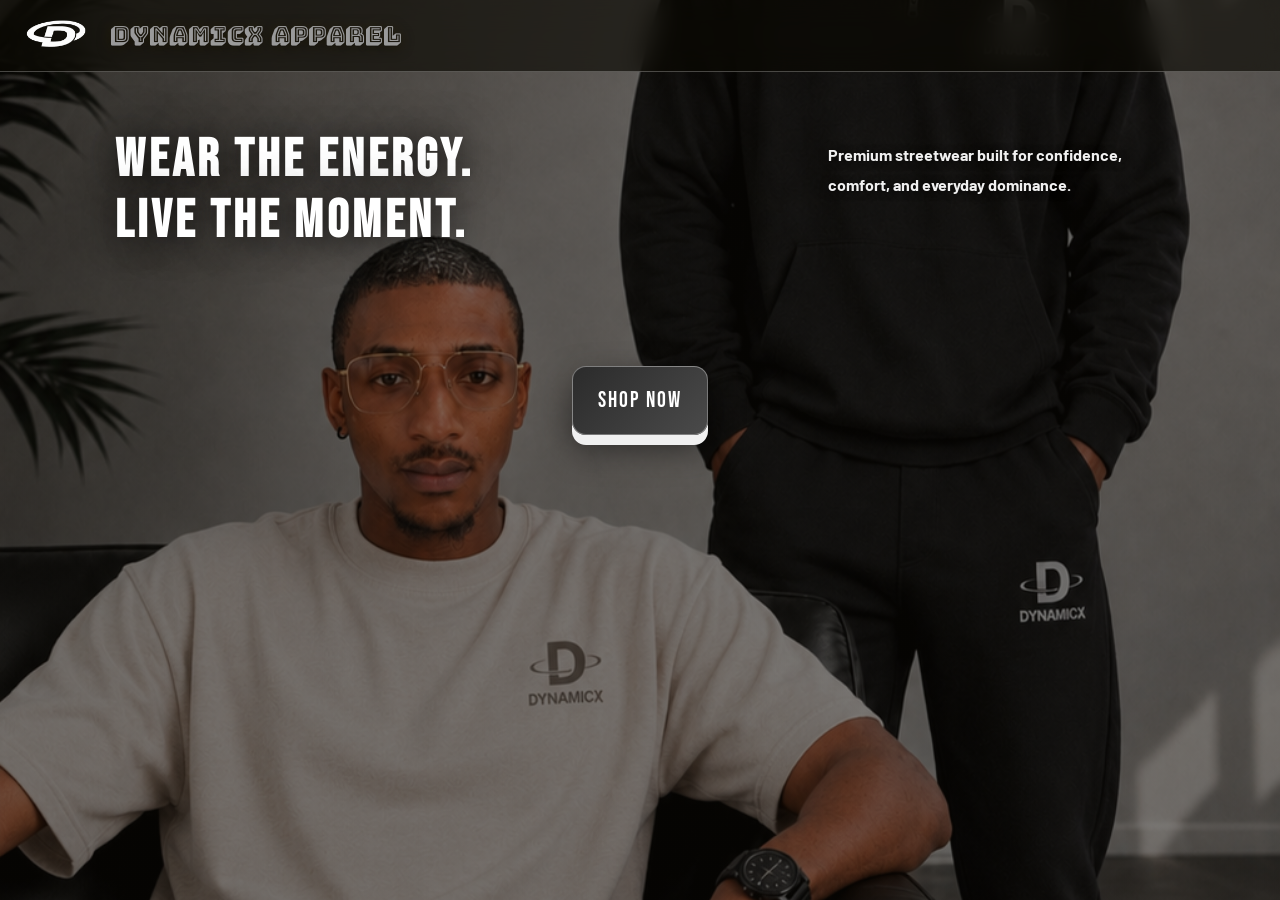
<file: index.html>
<!DOCTYPE html>
<html>
<head>
  <meta charset="UTF-8">
  <meta name="viewport" content="width=device-width, initial-scale=1">
  <title>Dynamicx store</title>
  <link rel="stylesheet" href="project.css">
</head>
<body class="landing-page">

  <!-- HEADER -->
  <header>
    <div class="logo">
      <img src="image/logo.png" alt="DYNAMICX">
    </div>
    <h1 class="head">DYNAMICX APPAREL</h1>
  </header>

  <!-- HERO -->
  <div class="hero">
    <h1 class="Hero-Text">
      Wear the Energy.<br>
      Live the Moment.
    </h1>
    <h4 class="Sub-Hero">
      Premium streetwear built for confidence, comfort, and everyday dominance.
    </h4>
  </div>

  <!-- SHOP NOW -->
  <div class="footer">
    <button class="btn" onclick="goToStore()">Shop Now</button>
  </div>

<script>
  function goToStore() {
    document.body.classList.add('fade-out');
    setTimeout(() => {
      window.location.href = 'indexstore.html';
    }, 600);
  }
</script>
</body>
</html>
</file>
<file: project.css>
/* ─── FONT IMPORTS ─── */
@import url('https://fonts.googleapis.com/css2?family=Bebas+Neue&family=Barlow+Condensed:wght@400;600;700&family=Barlow:wght@400;500;600&family=Bungee+Shade&family=Poppins&display=swap');

/* ─── RESET ─── */
* {
  box-sizing: border-box;
  margin: 0;
  padding: 0;
}

/* ─── CSS VARIABLES ─── */
:root {
  --black: #0a0a0a;
  --dark: #14110c;
  --card: #1c1814;
  --border: #333333;
  --mid: #3d3830;
  --light: #f2f2f2;
  --white: #ffffff;
  --off-white: #f7f7f7;
  --dusty: #eeeeee;
  --green: #1a3d1a;
  --mid-green: #22c55e;
  --grey: #6e6e6e;
  --light-grey: #999999;
  --ash: #9a9a9a;
  --bright: #c2c2c2;
  --pale: #f0f0f0;
  --grey-mist: rgba(255, 255, 255, 0.10);
  --deep: #2b2b2b;
  --mid-deep: #4a4a4a;
  --bronze: #5a5a5a;
  --cream: #ededed;
  --cream-dim: rgba(237, 237, 237, 0.70);
  --pink: #ffb3c1;
  --red: #e03535;
  --overlay-hero: rgba(10, 8, 4, 0.52);
  --overlay-header: rgba(30, 20, 5, 0.38);
  --font-display: 'Bebas Neue', sans-serif;
  --font-ui: 'Barlow Condensed', sans-serif;
  --font-body: 'Barlow', sans-serif;
  --font-brand: 'Bungee Shade', cursive;
}

/* ─── GLOBAL ─── */
html {
  scroll-behavior: smooth;
}
::-webkit-scrollbar {
  width: 4px;
}
::-webkit-scrollbar-track {
  background: var(--black);
}
::-webkit-scrollbar-thumb {
  background: var(--grey);
  border-radius: 4px;
}
img {
  -webkit-user-drag: none;
  user-select: none;
}
a {
  -webkit-tap-highlight-color: transparent;
}
button {
  -webkit-tap-highlight-color: transparent;
}

/* ════════════════════════════════════
   LANDING PAGE  (projectface.html)
════════════════════════════════════ */
body.landing-page {
  font-family: var(--font-body);
  background-image: linear-gradient(var(--overlay-hero), var(--overlay-hero)), url("image/mainface.jpeg");
  background-size: cover;
  background-position: center;
  background-attachment: fixed;
  background-repeat: no-repeat;
  min-height: 100vh;
  color: var(--cream);
  display: flex;
  flex-direction: column;
}
body.landing-page header {
  position: fixed;
  top: 0;
  left: 0;
  width: 100%;
  background: rgba(10, 8, 3, 0.65);
  backdrop-filter: blur(14px);
  -webkit-backdrop-filter: blur(14px);
  color: var(--cream);
  padding: 0 16px;
  height: 72px;
  display: flex;
  align-items: center;
  gap: 14px;
  z-index: 100;
  border-bottom: 1px solid rgba(255, 255, 255, 0.25);
}
body.landing-page .logo {
  flex-shrink: 0;
  display: flex;
  align-items: center;
}
body.landing-page .logo img {
  width: 80px;
  height: 80px;
  object-fit: contain;
  border-radius: 15px;
}
body.landing-page .head {
  font-family: var(--font-brand);
  font-size: 22px;
  letter-spacing: 1px;
  color: var(--ash);
  white-space: nowrap;
  text-shadow: 0 1px 0 rgba(0,0,0,0.15), 0 0 12px rgba(180,140,20,0.15);
  filter: drop-shadow(0 2px 6px rgba(0,0,0,0.7));
}
body.landing-page .hero {
  width: 100%;
  max-width: 1100px;
  margin: 110px auto 0;
  padding: 20px 25px;
  display: flex;
  justify-content: space-between;
  align-items: flex-start;
  gap: 40px;
}
body.landing-page .Hero-Text {
  font-family: var(--font-display);
  font-size: clamp(44px, 3.3rem, 80px);
  font-weight: 900;
  color: var(--white);
  line-height: 1.15;
  letter-spacing: 4px;
  margin-bottom: 5px;
  flex: 2;
  text-shadow: 0 2px 30px rgba(0,0,0,0.65), 0 0 60px rgba(0,0,0,0.3);
}
body.landing-page .Sub-Hero {
  font-family: var(--font-body);
  font-size: clamp(13px, 1rem, 16px);
  color: var(--pale);
  line-height: 1.9;
  max-width: 350px;
  margin-top: 10px;
  flex: 1;
  text-shadow: 0 1px 8px rgba(0,0,0,0.6);
}
body.landing-page .footer {
  margin-top: 90px;
  display: flex;
  justify-content: center;
}
body.landing-page .btn {
  padding: 20px 25px;
  font-family: var(--font-display);
  font-size: 22px;
  letter-spacing: 2px;
  text-align: center;
  cursor: pointer;
  outline: none;
  color: var(--white);
  background: linear-gradient(135deg, var(--deep) 0%, var(--mid-deep) 100%);
  border: 1px solid rgba(255, 255, 255, 0.35);
  border-radius: 14px;
  box-shadow: 0 10px var(--pale), 0 14px 32px rgba(0,0,0,0.50);
  transition: background 0.25s, box-shadow 0.2s, transform 0.15s;
}
body.landing-page .btn:hover {
  background: linear-gradient(135deg, var(--grey) 0%, var(--bright) 100%);
  box-shadow: 0 8px 0 var(--bronze), 0 18px 40px rgba(0,0,0,0.55);
}
body.landing-page .btn:active {
  box-shadow: 0 3px 0 var(--bronze);
  transform: translateY(5px);
}

/* ─── PAGE TRANSITION ANIMATION ─── */
body.landing-page {
  transition: opacity 0.6s ease;
}
body.landing-page.fade-out {
  opacity: 0;
}
body.store-page {
  animation: fadeInPage 0.6s ease forwards;
}
@keyframes fadeInPage {
  from { opacity: 0; }
  to   { opacity: 1; }
}


/* ════════════════════════════════════
   STORE PAGE (project.html)
════════════════════════════════════ */
body.store-page {
  background: var(--black);
  color: var(--cream);
  font-family: var(--font-body);
  min-height: 100vh;
  overflow-x: hidden;
}

/* ─── store page header ─── */
body.store-page .board {
  position: sticky;
  top: 0;
  z-index: 100;
  background: var(--black);
  border-bottom: 2px solid var(--pale);
  padding: 10px 16px;
  display: flex;
  align-items: center;
  gap: 14px;
  box-shadow: 0 2px 16px rgba(255, 255, 255,0.18);
}
body.store-page .label {
  display: flex;
  align-items: center;
  gap: 10px;
  flex-shrink: 0;
}
body.store-page .label img {
  width: 80px;
  height: 80px;
  object-fit: contain;
  border-radius: 8px;
}
body.store-page .label h1 {
  font-family: var(--font-brand);
  font-size: 40px;
  letter-spacing: 2px;
  color: var(--ash);
  white-space: nowrap;
  text-shadow: 0 1px 0 rgba(0,0,0,0.15), 0 0 12px rgba(180,140,20,0.15);
}
body.store-page .search-bar {
  flex: 1;
  position: relative;
  display: flex;
  align-items: center;
  background: var(--bright);
}
body.store-page .search-bar input {
  width: 100%;
  background: var(--dusty);
  border: none;
  border-radius: 22px;
  padding: 9px 36px 9px 16px;
  color: var(--black);
  font-family: var(--font-body);
  font-size: 16px;
  outline: none;
  touch-action: manipulation;
  transition: border-color 0.2s, box-shadow 0.2s;
}
body.store-page .search-bar input::placeholder {
  color: #8a8a8a;
}
body.store-page .search-bar input:focus {
  border-color: var(--grey);
  box-shadow: 0 0 0 3px rgba(255, 255, 255,0.10);
}
body.store-page .cancel-btn {
  position: absolute;
  right: 12px;
  color: var(--mid);
  font-size: 18px;
  cursor: pointer;
  display: none;
  line-height: 1;
  transition: color 0.2s;
}
body.store-page .cancel-btn.visible {
  display: block;
}
body.store-page .cancel-btn:hover {
  color: var(--grey);
}

/* ─── categories ─── */
body.store-page .categories {
  position: sticky;
  top: 130px;
  z-index: 99;
  display: flex;
  gap: 8px;
  padding: 10px 16px;
  overflow-x: auto;
  background: var(--black);
  border-bottom: 1.5px solid var(--pale);
  scrollbar-width: none;
  box-shadow: 0 2px 10px rgba(255, 255, 255,0.12);
}
body.store-page .categories::-webkit-scrollbar {
  display: none;
}
body.store-page .cat {
  flex-shrink: 0;
  background: var(--dusty);
  border: 1.5px solid #d0d0d0;
  border-radius: 20px;
  padding: 7px 18px;
  font-family: var(--font-ui);
  font-size: 13px;
  font-weight: 700;
  letter-spacing: 0.5px;
  cursor: pointer;
  transition: background 0.2s, border-color 0.2s, color 0.2s;
  white-space: nowrap;
  color: var(--black);
}
body.store-page .cat:hover {
  background: var(--grey);
  border-color: var(--grey);
  color: var(--white);
}
body.store-page .cat.active-cat {
  background: var(--grey);
  border-color: var(--grey);
  color: var(--white);
}

/* ─── Slider ─── */
body.store-page .slider {
  position: relative;
  width: 100%;
  overflow: hidden;
  background: var(--black);
}
body.store-page .myslide {
  display: none;
  position: relative;
  width: 100%;
}
body.store-page .myslide.active {
  display: block;
}
body.store-page .myslide img {
  width: 100%;
  height: 350px;
  object-fit: cover;
  display: block;
}
body.store-page .numbertext {
  position: absolute;
  top: 10px;
  left: 12px;
  background: rgba(0,0,0,0.60);
  color: var(--pale);
  font-family: var(--font-ui);
  font-size: 11px;
  font-weight: 600;
  padding: 3px 10px;
  border-radius: 10px;
  letter-spacing: 1px;
  z-index: 2;
  border: 1px solid rgba(255, 255, 255,0.20);
}
body.store-page .text {
  position: absolute;
  bottom: 0;
  left: 0;
  right: 0;
  background: linear-gradient(to top, rgba(10,8,3,0.90), transparent);
  color: var(--white);
  font-family: var(--font-display);
  font-size: 18px;
  letter-spacing: 1.5px;
  padding: 28px 16px 14px;
  z-index: 2;
}
body.store-page .prev,
body.store-page .next {
  position: absolute;
  top: 50%;
  transform: translateY(-50%);
  background: rgba(0,0,0,0.52);
  color: var(--pale);
  font-size: 18px;
  padding: 8px 12px;
  cursor: pointer;
  z-index: 5;
  border-radius: 6px;
  user-select: none;
  transition: background 0.2s, color 0.2s;
  text-decoration: none;
  border: 1px solid rgba(255, 255, 255,0.15);
}
body.store-page .prev { left: 8px; }
body.store-page .next { right: 8px; }
body.store-page .prev:hover,
body.store-page .next:hover {
  background: rgba(255, 255, 255,0.75);
  color: var(--white);
}
body.store-page .dots {
  position: absolute;
  bottom: 10px;
  left: 50%;
  transform: translateX(-50%);
  display: flex;
  gap: 6px;
  z-index: 5;
}
body.store-page .dot {
  width: 7px;
  height: 7px;
  background: rgba(240,218,140,0.30);
  border-radius: 50%;
  cursor: pointer;
  transition: background 0.2s, transform 0.2s;
}
body.store-page .dot.active {
  background: var(--bright);
  transform: scale(1.35);
}

/* ─── Promo bar ─── */
.promo-bar {
  width: 100%;
  height: 48px;
  background: linear-gradient(105deg, var(--black) 0%, var(--dark) 18%, var(--deep) 38%, var(--grey) 52%, var(--deep) 66%, var(--dark) 82%, var(--black) 100%);
  background-size: 200% 100%;
  animation: promoShimmer 6s ease-in-out infinite;
  overflow: hidden;
  display: flex;
  align-items: center;
  border-top: 1px solid var(--bright);
  border-bottom: 1px solid rgba(255, 255, 255, 0.35);
  box-shadow: 0 0 18px rgba(255, 255, 255, 0.30), inset 0 1px 0 rgba(255, 255, 255, 0.10);
  position: relative;
}
.promo-bar::before {
  content: '';
  position: absolute;
  inset: 0;
  background: linear-gradient(90deg, transparent 0%, rgba(255, 255, 255,0.06) 40%, rgba(255, 255, 255,0.12) 50%, rgba(255, 255, 255,0.06) 60%, transparent 100%);
  background-size: 200% 100%;
  animation: promoGloss 3.5s ease-in-out infinite;
  pointer-events: none;
  z-index: 1;
}
.promo-track {
  position: relative;
  z-index: 2;
  white-space: nowrap;
  color: var(--light);
  font-family: var(--font-ui);
  font-size: 15px;
  font-weight: 700;
  letter-spacing: 3.5px;
  text-transform: uppercase;
  padding-left: 100%;
  animation: premiumScroll 28s linear infinite;
  text-shadow: 0 0 12px rgba(255, 255, 255,0.60), 0 1px 2px rgba(0,0,0,0.80);
}
@keyframes premiumScroll {
  from { transform: translateX(0); }
  to   { transform: translateX(-100%); }
}
@keyframes promoShimmer {
  0%, 100% { background-position: 0% 50%; }
  50%       { background-position: 100% 50%; }
}
@keyframes promoGloss {
  0%, 100% { background-position: -100% 0; }
  50%       { background-position: 200% 0; }
}

/* ─── Product grid ─── */
body.store-page .mainpage {
  padding-bottom: 90px;
}
body.store-page .products,
body.store-page .top,
body.store-page .pants,
body.store-page .short,
body.store-page .hoodie {
  display: grid;
  grid-template-columns: repeat(2, 1fr);
  gap: 12px;
  padding: 14px 12px;
  background: var(--black);
}
body.store-page .top,
body.store-page .pants,
body.store-page .short,
body.store-page .hoodie {
  display: none;
}

/* ─── PRODUCT CARD ─── */
body.store-page .product {
  background: var(--card);
  border: 1px solid var(--border);
  border-radius: 14px;
  overflow: hidden;
  display: flex;
  flex-direction: column;
  transition: transform 0.2s, box-shadow 0.2s;
  box-shadow: 0 2px 8px rgba(255, 255, 255,0.10);
}
body.store-page .product:active {
  transform: scale(0.98);
}
body.store-page .product:hover {
  box-shadow: 0 6px 20px rgba(255, 255, 255,0.20);
  border-color: var(--pale);
}
body.store-page .product img {
  width: 100%;
  aspect-ratio: 3/4;
  object-fit: cover;
  display: block;
  background: var(--dark);
  cursor: pointer;
}
body.store-page .product img:hover {
  opacity: 0.92;
}
body.store-page .product h2 {
  font-family: var(--font-ui);
  font-size: 13px;
  font-weight: 700;
  letter-spacing: 0.3px;
  color: var(--off-white);
  padding: 8px 10px 2px;
  line-height: 1.3;
  cursor: pointer;
}
body.store-page .product h2:hover {
  color: var(--pale);
}
body.store-page .product h4 {
  font-family: var(--font-body);
  font-size: 11px;
  font-weight: 400;
  color: var(--light-grey);
  padding: 0 10px 6px;
  line-height: 1.4;
}
body.store-page .price {
  font-family: var(--font-ui);
  font-size: 14px;
  font-weight: 700;
  color: var(--pale);
  padding: 0 10px 8px;
  display: block;
}
body.store-page .action-row {
  display: flex;
  align-items: center;
  justify-content: space-between;
  padding: 0 10px 10px;
  margin-top: auto;
  gap: 8px;
}

/* ─── HEART / WISHLIST ─── */
body.store-page .heart {
  width: auto;
  height: auto;
  background: transparent;
  border: none;
  border-radius: 0;
  padding: 4px 6px;
  box-shadow: none;
  display: flex;
  align-items: center;
  justify-content: center;
  cursor: pointer;
  flex-shrink: 0;
  font-size: 25px;
  color: var(--light-grey);
  transition: color 0.2s, transform 0.15s;
}
body.store-page .heart:hover {
  background: transparent;
  border-color: transparent;
  color: var(--red);
  transform: scale(1.15);
}

/* ─── ADD TO CART BUTTON ─── */
body.store-page .add-btn {
  flex: 1;
  background: linear-gradient(135deg, var(--white) 0%,var(--dusty) 50%,
    var(--bright) 100%);
  color: var(--black);
  border: 1px solid var(--ash);
  border-radius: 20px;
  padding: 9px 10px;
  font-family: var(--font-ui);
  font-size: 13px;
  font-weight: 700;
  letter-spacing: 0.5px;
  cursor: pointer;
  transition: opacity 0.2s, transform 0.15s;
  text-align: center;
  white-space: nowrap;
}
body.store-page .add-btn:hover {
  opacity: 0.88;
  transform: scale(1.02);
}
body.store-page .add-btn.qty-mode {
  background: transparent;
  border: none;
  color: var(--black);
  box-shadow: none;
  display: flex;
  align-items: center;
  justify-content: center;
}
body.store-page .qty-controls {
  display: inline-flex;
  align-items: center;
  gap: 15px;
}
body.store-page .qty-minus,
body.store-page .qty-plus {
  font-size: 18px;
  font-weight: 700;
  color: var(--white);
  cursor: pointer;
  line-height: 1;
  padding: 6px 10px;
  transition: color 0.15s;
}
body.store-page .qty-minus:hover,
body.store-page .qty-plus:hover {
  color: var(--deep);
}
body.store-page .qty-num {
  font-family: var(--font-ui);
  font-size: 15px;
  font-weight: 700;
  color: var(--white);
  min-width: 18px;
  text-align: center;
}

/* ─── Bottom nav ─── */
body.store-page .bottom-nav {
  position: fixed !important;
  bottom: 0;
  left: 0;
  right: 0;
  z-index: 200;
  background: linear-gradient(135deg,var(--black) 0%,var(--deep) 45%,
    var(--mid-deep) 100%);
  border-top: 1px solid var(--border);
  display: flex;
  justify-content: space-around;
  align-items: center;
  padding: 10px 0 14px;
}
body.store-page .bottom-nav a {
  color: rgba(255,255,255,0.92);
  text-decoration: none;
  font-family: var(--font-ui);
  font-size: 15px;
  font-weight: 600;
  letter-spacing: 0.5px;
  display: flex;
  flex-direction: column;
  align-items: center;
  gap: 2px;
  padding: 4px 10px;
  border-radius: 10px;
  transition: color 0.2s;
  position: relative;
}
body.store-page .bottom-nav a:hover {
  color: var(--white);
}
body.store-page .bottom-nav a[onclick*="cart"] {
  color: rgba(255,255,255,0.92);
  font-weight: 600;
}
body.store-page .bottom-nav a[onclick*="cart"]:hover {
  color: var(--white);
}

/* ─── SHARED BACK BUTTON ─── */
.back-btn {
  background: var(--dusty);
  border: 1.5px solid var(--pale);
  color: var(--black);
  width: 36px;
  height: 36px;
  border-radius: 50%;
  display: flex;
  align-items: center;
  justify-content: center;
  cursor: pointer;
  font-size: 14px;
  transition: background 0.2s, color 0.2s;
  flex-shrink: 0;
}

.back-btn:hover {
  background: var(--grey);
  color: var(--white);
  border-color: var(--grey);
}

/* ─── Cart page ─── */
body.store-page #cart-page {
  display: none;
  min-height: 100vh;
  background: var(--black);
  padding-bottom: 120px;
}
body.store-page .cart-header {
  position: sticky;
  top: 0;
  background: var(--black);
  border-bottom: 2px solid var(--pale);
  padding: 14px 16px;
  display: flex;
  align-items: center;
  gap: 12px;
  z-index: 50;
  box-shadow: 0 2px 12px rgba(255, 255, 255,0.12);
}
body.store-page .cart-header h2 {
  font-family: var(--font-display);
  font-size: 22px;
  letter-spacing: 2px;
  flex: 1;
  color: var(--white);
  text-align: center;
}
body.store-page #cart-count {
  font-family: var(--font-ui);
  font-size: 12px;
  color: var(--pale);
  font-weight: 600;
}
body.store-page .cart-item {
  display: flex;
  align-items: center;
  gap: 12px;
  padding: 14px 16px;
  border-bottom: 1px solid rgba(255, 255, 255,0.18);
  background: var(--card);
  margin: 8px 12px;
  border-radius: 12px;
  box-shadow: 0 1px 6px rgba(255, 255, 255,0.10);
}
body.store-page .cart-item img {
  width: 70px;
  height: 85px;
  object-fit: cover;
  border-radius: 8px;
  flex-shrink: 0;
  background: var(--dark);
}
body.store-page .cart-info {
  flex: 1;
  display: flex;
  flex-direction: column;
  gap: 3px;
}
body.store-page .cart-info h4 {
  font-family: var(--font-ui);
  font-size: 14px;
  font-weight: 700;
  color: var(--cream);
  line-height: 1.3;
}
body.store-page .cart-info p {
  font-family: var(--font-body);
  font-size: 12px;
  color: var(--light-grey);
}
body.store-page .cart-info p strong {
  color: var(--pale);
  font-size: 13px;
}
body.store-page .remove-item {
  background: var(--red);
  border: none;
  border-radius: 8px;
  color: var(--white);
  padding: 8px 10px;
  cursor: pointer;
  font-size: 14px;
  transition: background 0.2s;
  flex-shrink: 0;
}
body.store-page .remove-item:hover {
  background: #b82020;
}
body.store-page .cart-footer {
  position: fixed;
  bottom: 0;
  left: 0;
  right: 0;
  background: var(--black);
  border-top: 2px solid var(--pale);
  padding: 14px 20px;
  display: flex;
  align-items: center;
  justify-content: space-between;
  z-index: 100;
  box-shadow: 0 -4px 16px rgba(255, 255, 255,0.12);
}
body.store-page .cart-footer h3 {
  font-family: var(--font-display);
  font-size: 20px;
  letter-spacing: 1px;
  color: var(--white);
}
body.store-page .checkout-btn {
  background: linear-gradient(135deg, var(--white) 0%, var(--dusty) 50%,
    var(--bright) 100%);
  color: var(--black);
  border: 1px solid var(--ash);
  border-radius: 24px;
  padding: 12px 28px;
  font-family: var(--font-ui);
  font-size: 14px;
  font-weight: 700;
  letter-spacing: 1px;
  cursor: pointer;
  transition: opacity 0.2s, transform 0.15s;
  box-shadow: 0 4px 14px rgba(255, 255, 255,0.30);
}
body.store-page .checkout-btn:hover {
  opacity: 0.9;
  transform: scale(1.03);
}

/* ─── Wishlist page ─── */
body.store-page #wishlist-page {
  display: none;
  min-height: 100vh;
  background: var(--black);
  padding-bottom: 100px;
}
body.store-page .page-header {
  position: sticky;
  top: 0;
  background: var(--black);
  border-bottom: 2px solid var(--pale);
  padding: 14px 16px;
  display: flex;
  align-items: center;
  gap: 12px;
  z-index: 50;
  box-shadow: 0 2px 12px rgba(255, 255, 255,0.12);
}
body.store-page .page-header h2 {
  font-family: var(--font-display);
  font-size: 22px;
  letter-spacing: 2px;
  flex: 1;
  color: var(--white);
  text-align: center;
}
body.store-page #wish-count {
  font-family: var(--font-ui);
  font-size: 12px;
  color: var(--pale);
  font-weight: 600;
}
body.store-page .wish-footer {
  position: fixed;
  bottom: 0;
  left: 0;
  right: 0;
  background: var(--black);
  border-top: 2px solid var(--pale);
  padding: 14px 20px;
  display: flex;
  align-items: center;
  justify-content: flex-end;
  z-index: 100;
  box-shadow: 0 -4px 16px rgba(255, 255, 255,0.12);
}
body.store-page .clear-all-btn {
  background: linear-gradient(135deg, #8b1a1a 0%, var(--red) 100%);
  color: var(--white);
  border: none;
  border-radius: 24px;
  padding: 12px 28px;
  font-family: var(--font-ui);
  font-size: 14px;
  font-weight: 700;
  letter-spacing: 1px;
  cursor: pointer;
  transition: opacity 0.2s, transform 0.15s;
  box-shadow: 0 4px 14px rgba(224,53,53,0.30);
  white-space: nowrap;
}
body.store-page .clear-all-btn:hover {
  opacity: 0.88;
  transform: scale(1.03);
}

/* ════════ PROFILE PAGE ═══════════ */
body.store-page #profile-page {
  display: none;
  min-height: 100vh;
  background: var(--black);
  padding-bottom: 100px;
}

/* ─── AUTH GATE ─── */
#auth-gate {
  min-height: 100vh;
  background: var(--black);
  display: flex;
  flex-direction: column;
}
.auth-gate-wrap {
  padding: 32px 24px 40px;
  display: flex;
  flex-direction: column;
  align-items: center;
  gap: 8px;
}
.auth-logo-wrap {
  display: flex;
  flex-direction: column;
  align-items: center;
  gap: 6px;
  margin-bottom: 28px;
}
.auth-logo {
  width: 80px;
  height: 80px;
  object-fit: contain;
  border-radius: 16px;
  border: 2px solid var(--pale);
  box-shadow: 0 4px 18px rgba(255, 255, 255,0.25);
}
.auth-brand {
  font-family: var(--font-brand);
  font-size: 30px;
  letter-spacing: 2px;
  color: var(--ash);
  text-shadow: 0 0 12px rgba(180,140,20,0.2);
}
.auth-tagline {
  font-family: var(--font-ui);
  font-size: 11px;
  font-weight: 700;
  letter-spacing: 3px;
  color: var(--light-grey);
  text-transform: uppercase;
}
.auth-form-title {
  font-family: var(--font-display);
  font-size: 24px;
  letter-spacing: 2px;
  color: var(--white);
  margin-bottom: 16px;
  text-align: center;
  width: 100%;
}
.auth-field-group {
  width: 100%;
  margin-bottom: 12px;
}
.auth-input {
  width: 100%;
  background: var(--dusty);
  border: 1.5px solid #d0d0d0;
  border-radius: 12px;
  padding: 14px 16px;
  font-family: var(--font-body);
  font-size: 16px;
  color: var(--black);
  outline: none;
  touch-action: manipulation;
  transition: border-color 0.2s, box-shadow 0.2s;
  box-shadow: 0 1px 4px rgba(255, 255, 255,0.06);
}
.auth-input::placeholder {
  color: #8a8a8a;
}
.auth-input:focus {
  border-color: var(--grey);
  box-shadow: 0 0 0 3px rgba(255, 255, 255,0.10);
}
.auth-error {
  font-family: var(--font-body);
  font-size: 12px;
  color: var(--red);
  min-height: 16px;
  text-align: center;
  margin: 4px 0;
}
.auth-cta-btn {
  width: 100%;
  padding: 16px;
  background: var(--green);
  color: var(--white);
  border: none;
  border-radius: 14px;
  font-family: var(--font-ui);
  font-size: 15px;
  font-weight: 700;
  letter-spacing: 2px;
  cursor: pointer;
  touch-action: manipulation;
  transition: background 0.2s, transform 0.15s;
  box-shadow: 0 4px 18px rgba(20,60,20,0.28);
  margin-top: 6px;
}
.auth-cta-btn:hover {
  background: var(--mid-green);
  transform: scale(1.01);
}
.auth-switch {
  font-family: var(--font-body);
  font-size: 13px;
  color: var(--light-grey);
  text-align: center;
  margin-top: 16px;
  width: 100%;
}
.auth-link {
  color: var(--pale);
  font-weight: 700;
  cursor: pointer;
  transition: color 0.2s;
}
.auth-link:hover {
  color: var(--bright);
}
#auth-signup-form,
#auth-login-form,
#auth-reset-form {
  width: 100%;
  display: flex;
  flex-direction: column;
  align-items: center;
}
.auth-forgot {
  width: 100%;
  text-align: left;
  font-family: var(--font-body);
  font-size: 12px;
  margin: -6px 0 14px;
}

/* ─── PROFILE DASHBOARD ─── */
body.store-page .profile-body {
  padding: 30px 20px 20px;
  display: flex;
  flex-direction: column;
  align-items: center;
  gap: 6px;
}
body.store-page .avatar {
  width: 80px;
  height: 80px;
  background: linear-gradient(135deg, var(--deep) 0%, var(--bright) 100%);
  border: 2px solid var(--pale);
  border-radius: 50%;
  display: flex;
  align-items: center;
  justify-content: center;
  font-family: var(--font-display);
  font-size: 50px;
  letter-spacing: 2px;
  color: var(--white);
  margin-bottom: 8px;
  box-shadow: 0 4px 18px rgba(255, 255, 255,0.28);
  overflow: hidden;
}
body.store-page .profile-name {
  font-family: var(--font-display);
  font-size: 20px;
  letter-spacing: 2px;
  color: var(--cream);
}
body.store-page .profile-sub {
  font-family: var(--font-body);
  font-size: 13px;
  color: var(--light-grey);
  margin-bottom: 10px;
}
body.store-page .profile-stats {
  display: flex;
  gap: 16px;
  margin: 16px 0;
  width: 100%;
  justify-content: center;
}
body.store-page .stat-box {
  background: var(--card);
  border: 1.5px solid var(--pale);
  border-radius: 14px;
  padding: 16px 28px;
  display: flex;
  flex-direction: column;
  align-items: center;
  gap: 4px;
  min-width: 110px;
  box-shadow: 0 2px 8px rgba(255, 255, 255,0.10);
}
body.store-page .stat-num {
  font-family: var(--font-display);
  font-size: 28px;
  color: var(--pale);
  line-height: 1;
}
body.store-page .stat-label {
  font-family: var(--font-ui);
  font-size: 11px;
  font-weight: 600;
  color: var(--light-grey);
  letter-spacing: 1px;
  text-transform: uppercase;
}
body.store-page .profile-menu {
  width: 100%;
  margin-top: 10px;
  display: flex;
  flex-direction: column;
  gap: 8px;
}
body.store-page .menu-item {
  background: var(--card);
  border: 1.5px solid var(--border);
  border-radius: 12px;
  padding: 15px 16px;
  font-family: var(--font-ui);
  font-size: 15px;
  font-weight: 600;
  color: var(--cream);
  cursor: pointer;
  display: flex;
  align-items: center;
  justify-content: space-between;
  transition: background 0.2s, border-color 0.2s;
}
body.store-page .menu-item:hover {
  background: var(--grey-mist);
  border-color: var(--pale);
}
body.store-page .menu-item::after {
  content: "›";
  font-size: 20px;
  color: var(--pale);
}

/* ═══════ PRODUCT POPUP ══════════ */
.pop-page {
  position: fixed;
  inset: 0;
  z-index: 500;
  background: var(--black);
  overflow-y: auto;
  display: flex;
  flex-direction: column;
  font-family: var(--font-body);
}
.pop-topbar {
  position: sticky;
  top: 0;
  z-index: 10;
  background: var(--black);
  border-bottom: 2px solid var(--pale);
  display: flex;
  align-items: center;
  justify-content: space-between;
  padding: 12px 16px;
  box-shadow: 0 2px 12px rgba(255, 255, 255,0.12);
}
.pop-topbar-title {
  font-family: var(--font-ui);
  font-size: 12px;
  font-weight: 700;
  letter-spacing: 2px;
  color: var(--light-grey);
  text-transform: lowercase;
  flex: 1;
  text-align: center;
  overflow: hidden;
  text-overflow: ellipsis;
  white-space: nowrap;
  padding: 0 8px;
}
.pop-image-wrap {
  position: relative;
  width: 100%;
  background: var(--dark);
}
.pop-img-inner {
  width: 100%;
  overflow: hidden;
}
.pop-main-img {
  width: 100%;
  aspect-ratio: 3/4;
  object-fit: cover;
  display: block;
}
.pop-series-badge {
  position: absolute;
  top: 12px;
  left: 12px;
  background: rgba(10,8,4,0.70);
  color: var(--pale);
  font-family: var(--font-ui);
  font-size: 10px;
  font-weight: 700;
  letter-spacing: 2px;
  padding: 4px 12px;
  border-radius: 20px;
  border: 1px solid rgba(255, 255, 255,0.25);
  z-index: 2;
  text-transform: uppercase;
  backdrop-filter: blur(4px);
}
.pop-zoom-btn {
  position: absolute;
  bottom: 12px;
  right: 12px;
  background: rgba(10,8,4,0.65);
  color: var(--pale);
  border: 1px solid rgba(255, 255, 255,0.25);
  border-radius: 50%;
  width: 36px;
  height: 36px;
  font-size: 18px;
  font-weight: 700;
  cursor: pointer;
  display: flex;
  align-items: center;
  justify-content: center;
  z-index: 2;
  transition: background 0.2s, color 0.2s;
  backdrop-filter: blur(4px);
}
.pop-zoom-btn:hover {
  background: var(--grey);
  color: var(--white);
}
.pop-info-wrap {
  background: var(--card);
  border-top: 2px solid var(--pale);
  padding: 20px 16px 28px;
  display: flex;
  flex-direction: column;
  gap: 20px;
  flex: 1;
}
.pop-info-top {
  display: flex;
  flex-direction: column;
  gap: 6px;
}
.pop-name {
  font-family: var(--font-display);
  font-size: 26px;
  letter-spacing: 2px;
  color: var(--cream);
  line-height: 1.1;
}
.pop-desc {
  font-family: var(--font-body);
  font-size: 13px;
  color: var(--light-grey);
  line-height: 1.6;
}
.pop-price-row {
  display: flex;
  align-items: baseline;
  gap: 8px;
  margin-top: 4px;
}
.pop-price {
  font-family: var(--font-ui);
  font-size: 22px;
  font-weight: 700;
  color: var(--pale);
}
.pop-vat {
  font-family: var(--font-body);
  font-size: 11px;
  color: var(--light-grey);
}
.pop-section {
  display: flex;
  flex-direction: column;
  gap: 10px;
}
.pop-section-label {
  font-family: var(--font-ui);
  font-size: 11px;
  font-weight: 700;
  letter-spacing: 2px;
  color: var(--light-grey);
  text-transform: uppercase;
}
.pop-colors {
  display: flex;
  flex-wrap: wrap;
  gap: 10px;
}
.pop-color-swatch {
  width: 34px;
  height: 34px;
  border-radius: 8px;
  border: 2.5px solid transparent;
  cursor: pointer;
  transition: transform 0.15s, border-color 0.15s, box-shadow 0.15s;
  outline: none;
  box-shadow: 0 1px 4px rgba(0,0,0,0.35);
  flex-shrink: 0;
  position: relative;
  overflow: hidden;
  padding: 0;
}
.pop-color-swatch:hover {
  transform: scale(1.10);
}
.pop-color-swatch.selected {
  border-color: var(--grey);
  transform: scale(1.15);
  box-shadow: 0 0 0 3px rgba(255, 255, 255,0.30), 0 2px 8px rgba(0,0,0,0.30);
}
.pop-color-swatch svg {
  display: block;
  width: 100%;
  height: 100%;
  border-radius: 6px;
}
.pop-sizes {
  display: flex;
  gap: 10px;
  flex-wrap: wrap;
}
.pop-size-btn {
  background: var(--dusty);
  border: 1.5px solid #d0d0d0;
  color: var(--black);
  border-radius: 10px;
  padding: 9px 18px;
  font-family: var(--font-ui);
  font-size: 14px;
  font-weight: 700;
  letter-spacing: 0.5px;
  cursor: pointer;
  touch-action: manipulation;
  transition: background 0.18s, border-color 0.18s, color 0.18s;
}
.pop-size-btn:hover {
  background: var(--grey-mist);
  border-color: var(--pale);
}
.pop-size-btn.selected {
  background: var(--grey);
  border-color: var(--grey);
  color: var(--white);
  box-shadow: 0 2px 8px rgba(255, 255, 255,0.28);
}
.pop-info-wrap .action-row {
  display: flex;
  align-items: center;
  gap: 12px;
  margin-top: 4px;
}
.pop-info-wrap .heart {
  width: 44px;
  height: 44px;
  background: var(--dusty);
  border: 1.5px solid #d0d0d0;
  border-radius: 50%;
  display: flex;
  align-items: center;
  justify-content: center;
  cursor: pointer;
  font-size: 18px;
  color: var(--mid);
  flex-shrink: 0;
  transition: background 0.2s, border-color 0.2s, color 0.2s, transform 0.15s;
}
.pop-info-wrap .heart:hover {
  background: var(--grey-mist);
  border-color: var(--pale);
  color: var(--red);
  transform: scale(1.10);
}
.pop-info-wrap .add-btn {
  flex: 1;
  background: linear-gradient(135deg, var(--deep) 0%, var(--grey) 100%);
  color: var(--white);
  border: none;
  border-radius: 24px;
  padding: 13px 10px;
  font-family: var(--font-ui);
  font-size: 15px;
  font-weight: 700;
  letter-spacing: 1px;
  cursor: pointer;
  transition: opacity 0.2s, transform 0.15s;
  text-align: center;
  box-shadow: 0 4px 14px rgba(255, 255, 255,0.28);
}
.pop-info-wrap .add-btn:hover {
  opacity: 0.88;
  transform: scale(1.02);
}
.pop-footer-bar {
  background: var(--black);
  border-top: 1px solid rgba(255, 255, 255,0.15);
  padding: 14px 20px;
  display: flex;
  align-items: center;
  justify-content: space-between;
}
.pop-footer-brand {
  font-family: var(--font-display);
  font-size: 18px;
  letter-spacing: 3px;
  color: var(--pale);
}
.pop-footer-sub {
  font-family: var(--font-ui);
  font-size: 10px;
  font-weight: 600;
  letter-spacing: 2.5px;
  color: var(--mid);
  text-transform: uppercase;
}
.pop-zoom-overlay {
  display: none;
  position: fixed;
  inset: 0;
  z-index: 9999;
  background: rgba(10,8,4,0.92);
  align-items: center;
  justify-content: center;
  cursor: zoom-out;
  backdrop-filter: blur(6px);
}
.pop-zoom-overlay.active {
  display: flex;
}
.pop-zoom-overlay img {
  max-width: 95vw;
  max-height: 92vh;
  object-fit: contain;
  border-radius: 10px;
  box-shadow: 0 8px 48px rgba(0,0,0,0.80);
  border: 1px solid rgba(255, 255, 255,0.15);
}

/* ═══════ PROFILE SUB-PAGES ═══════ */
body.store-page #orders-page,
body.store-page #address-page,
body.store-page #notifications-page,
body.store-page #about-page,
body.store-page #settings-page,
body.store-page #support-page,
body.store-page #edit-profile-page,
body.store-page #change-password-page,
body.store-page #preferences-page,
body.store-page #referrals-page,
body.store-page #legal-page,
body.store-page #privacy-policy-page,
body.store-page #terms-of-use-page {
  display: none;
  position: fixed;
  inset: 0;
  z-index: 400;
  background: var(--black);
  overflow-y: auto;
  padding-bottom: 100px;
}
body.store-page .subpage-header {
  position: sticky;
  top: 0;
  z-index: 410;
  background: var(--black);
  border-bottom: 2px solid var(--pale);
  padding: 14px 16px;
  display: flex;
  align-items: center;
  justify-content: space-between;
  box-shadow: 0 2px 12px rgba(255, 255, 255,0.12);
}
body.store-page .subpage-title {
  font-family: var(--font-display);
  font-size: 20px;
  letter-spacing: 3px;
  color: var(--cream);
  flex: 1;
  text-align: center;
}
body.store-page .subpage-body {
  padding: 20px 16px;
  display: flex;
  flex-direction: column;
  gap: 10px;
}
body.store-page .subpage-section-label {
  font-family: var(--font-ui);
  font-size: 10px;
  font-weight: 700;
  letter-spacing: 3px;
  color: var(--light-grey);
  text-transform: uppercase;
  padding: 4px 0 2px;
  border-bottom: 1px solid var(--pale);
  margin-bottom: 4px;
}
body.store-page .subpage-cta {
  background: var(--green);
  color: var(--white);
  border: none;
  border-radius: 24px;
  padding: 13px 32px;
  font-family: var(--font-ui);
  font-size: 14px;
  font-weight: 700;
  letter-spacing: 1.5px;
  cursor: pointer;
  transition: background 0.2s, transform 0.15s;
  align-self: center;
  text-transform: uppercase;
}
body.store-page .subpage-cta.full-width {
  width: 100%;
  border-radius: 14px;
  text-align: center;
  margin-top: 8px;
}
body.store-page .subpage-cta:hover {
  background: var(--mid-green);
  transform: scale(1.01);
}

/* ─── SHARED TOGGLE ─── */
body.store-page .dx-toggle {
  position: relative;
  display: inline-block;
  width: 46px;
  height: 26px;
  flex-shrink: 0;
}
body.store-page .dx-toggle input {
  opacity: 0;
  width: 0;
  height: 0;
}
body.store-page .dx-toggle-slider {
  position: absolute;
  inset: 0;
  background: #3a3a3a;
  border-radius: 26px;
  cursor: pointer;
  transition: background 0.25s;
}
body.store-page .dx-toggle-slider::before {
  content: "";
  position: absolute;
  width: 20px;
  height: 20px;
  left: 3px;
  top: 3px;
  background: var(--white);
  border-radius: 50%;
  transition: transform 0.25s;
  box-shadow: 0 1px 4px rgba(0,0,0,0.18);
}
body.store-page .dx-toggle input:checked + .dx-toggle-slider {
  background: var(--green);
}
body.store-page .dx-toggle input:checked + .dx-toggle-slider::before {
  transform: translateX(20px);
}

/* ─── SHARED FORM ROW ─── */
body.store-page .form-row {
  display: flex;
  flex-direction: column;
  gap: 5px;
}
body.store-page .form-row.two-col {
  flex-direction: row;
  gap: 10px;
}
body.store-page .form-row.two-col > div {
  flex: 1;
  min-width: 0;
  display: flex;
  flex-direction: column;
  gap: 5px;
}
body.store-page .form-row label {
  font-family: var(--font-ui);
  font-size: 11px;
  font-weight: 700;
  letter-spacing: 1.5px;
  color: var(--light-grey);
  text-transform: uppercase;
}
body.store-page .form-row .optional {
  font-weight: 400;
  color: #8a8a8a;
  text-transform: none;
  font-size: 10px;
}
body.store-page .form-row input {
  background: var(--dusty);
  border: 1.5px solid #d0d0d0;
  border-radius: 10px;
  padding: 10px 14px;
  font-family: var(--font-body);
  font-size: 16px;
  color: var(--black);
  outline: none;
  touch-action: manipulation;
  transition: border-color 0.2s, box-shadow 0.2s;
}
body.store-page .form-row input::placeholder {
  color: #8a8a8a;
}
body.store-page .form-row input:focus {
  border-color: var(--grey);
  box-shadow: 0 0 0 3px rgba(255, 255, 255,0.10);
}

/* ─── SHARED SETTINGS LIST ─── */
body.store-page .settings-list {
  background: var(--card);
  border: 1.5px solid var(--pale);
  border-radius: 14px;
  overflow: hidden;
  box-shadow: 0 2px 8px rgba(255, 255, 255,0.10);
}
body.store-page .settings-row {
  display: flex;
  align-items: center;
  justify-content: space-between;
  padding: 16px;
  border-bottom: 1px solid rgba(255, 255, 255,0.18);
  font-family: var(--font-ui);
  font-size: 14px;
  font-weight: 600;
  color: var(--cream);
  cursor: pointer;
  transition: background 0.15s;
}
body.store-page .settings-row:last-child {
  border-bottom: none;
}
body.store-page .settings-row:hover {
  background: var(--grey-mist);
}
body.store-page .settings-row.danger {
  color: var(--red);
}
body.store-page .settings-arrow {
  font-size: 20px;
  color: var(--pale);
}

/* ─── My orders ─── */
body.store-page .orders-empty {
  display: flex;
  flex-direction: column;
  align-items: center;
  gap: 10px;
  padding: 60px 20px 40px;
  text-align: center;
}
body.store-page .orders-empty-icon {
  font-size: 64px;
  line-height: 1;
}
body.store-page .orders-empty h3 {
  font-family: var(--font-display);
  font-size: 22px;
  letter-spacing: 2px;
  color: var(--cream);
}
body.store-page .orders-empty p {
  font-family: var(--font-body);
  font-size: 13px;
  color: var(--light-grey);
  max-width: 260px;
  line-height: 1.6;
  margin-bottom: 10px;
}

/* ─── Delivery Address ─── */
body.store-page .address-card {
  background: var(--card);
  border: 1.5px solid var(--pale);
  border-radius: 16px;
  padding: 20px 16px;
  box-shadow: 0 2px 10px rgba(255, 255, 255,0.10);
}
body.store-page .address-icon {
  font-size: 28px;
  text-align: center;
  margin-bottom: 14px;
}
body.store-page .address-form {
  display: flex;
  flex-direction: column;
  gap: 14px;
}

/* ─── Notification ─── */
body.store-page .notif-list {
  background: var(--card);
  border: 1.5px solid var(--pale);
  border-radius: 16px;
  overflow: hidden;
  box-shadow: 0 2px 10px rgba(255, 255, 255,0.10);
}
body.store-page .notif-toggle-row {
  display: flex;
  align-items: center;
  justify-content: space-between;
  padding: 16px;
  border-bottom: 1px solid rgba(255, 255, 255,0.18);
  gap: 12px;
}
body.store-page .notif-toggle-row:last-child {
  border-bottom: none;
}
body.store-page .notif-title {
  font-family: var(--font-ui);
  font-size: 14px;
  font-weight: 700;
  color: var(--cream);
}
body.store-page .notif-sub {
  font-family: var(--font-body);
  font-size: 11px;
  color: var(--light-grey);
  margin-top: 2px;
}
body.store-page .pref-save-changes-btn {
  width: 100%;
  padding: 16px;
  background: var(--green);
  color: var(--white);
  border: none;
  border-radius: 14px;
  font-family: var(--font-ui);
  font-size: 15px;
  font-weight: 700;
  letter-spacing: 1px;
  cursor: pointer;
  transition: background 0.2s, transform 0.15s;
  margin-top: 8px;
}
body.store-page .pref-save-changes-btn:hover {
  background: var(--green);
  transform: scale(1.01);
}

/* ─── About ─── */
body.store-page .about-hero {
  display: flex;
  flex-direction: column;
  align-items: center;
  gap: 6px;
  padding: 20px 0 24px;
  border-bottom: 1px solid var(--pale);
  margin-bottom: 6px;
}
body.store-page .about-logo {
  width: 80px;
  height: 80px;
  object-fit: contain;
  border-radius: 16px;
  border: 2px solid var(--pale);
  box-shadow: 0 4px 18px rgba(255, 255, 255,0.25);
}
body.store-page .about-brand {
  font-family: var(--font-brand);
  font-size: 32px;
  letter-spacing: 2px;
  color: var(--ash);
  text-shadow: 0 0 12px rgba(180,140,20,0.2);
}
body.store-page .about-tagline {
  font-family: var(--font-ui);
  font-size: 11px;
  font-weight: 700;
  letter-spacing: 3px;
  color: var(--light-grey);
  text-transform: uppercase;
}
body.store-page .about-section {
  background: var(--card);
  border: 1.5px solid var(--pale);
  border-radius: 14px;
  padding: 16px;
  box-shadow: 0 2px 8px rgba(255, 255, 255,0.10);
}
body.store-page .about-section-title {
  font-family: var(--font-ui);
  font-size: 11px;
  font-weight: 700;
  letter-spacing: 3px;
  color: var(--pale);
  text-transform: uppercase;
  margin-bottom: 8px;
}
body.store-page .about-text {
  font-family: var(--font-body);
  font-size: 13px;
  color: var(--light-grey);
  line-height: 1.75;
}
body.store-page .about-text strong {
  color: var(--bright);
  font-size: 18px;
  font-family: var(--font-display);
  letter-spacing: 1px;
}

/* ─── Customer Support ─── */
body.store-page #support-page {
  display: none;
  min-height: 100vh;
  background: var(--black);
  padding-bottom: 100px;
  position: relative;
}
.gethelp-list {
  display: flex;
  flex-direction: column;
  background: var(--card);
  border-bottom: 1px solid rgba(255, 255, 255,0.18);
}
.gethelp-row {
  display: flex;
  align-items: center;
  gap: 16px;
  padding: 18px 20px;
  border-bottom: 1px solid rgba(255, 255, 255,0.18);
  text-decoration: none;
  color: var(--cream);
  font-family: var(--font-ui);
  font-size: 16px;
  font-weight: 600;
  transition: background 0.15s;
  background: var(--card);
  cursor: pointer;
}
.gethelp-row:last-child {
  border-bottom: none;
}
.gethelp-row:hover {
  background: var(--grey-mist);
}
.gethelp-icon {
  width: 36px;
  height: 36px;
  border-radius: 8px;
  background: var(--dark);
  border: 1.5px solid var(--pale);
  display: flex;
  align-items: center;
  justify-content: center;
  font-size: 18px;
  flex-shrink: 0;
  color: var(--pale);
}
.gethelp-label {
  flex: 1;
  color: var(--cream);
}
.gethelp-arrow {
  font-size: 22px;
  color: var(--light-grey);
  font-weight: 400;
}
body.store-page .faq-list {
  display: flex;
  flex-direction: column;
  gap: 8px;
}
body.store-page .faq-item {
  background: var(--card);
  border: 1.5px solid var(--pale);
  border-radius: 14px;
  overflow: hidden;
  cursor: pointer;
  transition: border-color 0.2s;
}
body.store-page .faq-item:hover {
  border-color: var(--grey);
}
body.store-page .faq-item.open {
  border-color: var(--grey);
}
body.store-page .faq-q {
  display: flex;
  justify-content: space-between;
  align-items: center;
  padding: 14px 16px;
  font-family: var(--font-ui);
  font-size: 14px;
  font-weight: 700;
  color: var(--cream);
}
body.store-page .faq-arrow {
  font-size: 20px;
  color: var(--pale);
  transition: transform 0.25s;
  flex-shrink: 0;
}
body.store-page .faq-item.open .faq-arrow {
  transform: rotate(90deg);
}
body.store-page .faq-a {
  display: none;
  padding: 12px 16px 14px;
  font-family: var(--font-body);
  font-size: 13px;
  color: var(--light-grey);
  line-height: 1.7;
  border-top: 1px solid rgba(255, 255, 255,0.18);
}
body.store-page .faq-item.open .faq-a {
  display: block;
}

/* ─── Edit Profile ─── */
.edit-avatar-wrap {
  display: flex;
  flex-direction: column;
  align-items: center;
  padding: 32px 0 24px;
}
.edit-avatar-ring {
  position: relative;
  width: 110px;
  height: 110px;
}
.edit-avatar-img {
  width: 110px;
  height: 110px;
  border-radius: 50%;
  background: radial-gradient(circle at 40% 35%, #d0d0d0, #4a4a4a);
  border: 3px solid var(--grey);
  display: flex;
  align-items: center;
  justify-content: center;
  overflow: hidden;
}
.edit-avatar-icon {
  font-size: 52px;
  line-height: 1;
}
.edit-avatar-btn {
  position: absolute;
  bottom: 2px;
  right: 2px;
  width: 32px;
  height: 32px;
  border-radius: 50%;
  background: var(--grey);
  border: 2px solid #fff;
  color: #000;
  font-size: 13px;
  display: flex;
  align-items: center;
  justify-content: center;
  cursor: pointer;
}
.edit-avatar-hint {
  margin-top: 10px;
  font-size: 12px;
  color: var(--light-grey);
  font-family: var(--font-body);
}
.edit-field-group {
  padding: 0 20px;
  margin-bottom: 24px;
}
.edit-field-label {
  display: block;
  font-size: 11px;
  font-weight: 700;
  letter-spacing: 1.5px;
  color: var(--pale);
  margin-bottom: 8px;
  font-family: var(--font-display);
}
.edit-field-input {
  width: 100%;
  box-sizing: border-box;
  background: var(--dusty);
  border: 1px solid var(--grey);
  border-radius: 10px;
  padding: 14px 16px;
  font-size: 16px;
  color: var(--black);
  font-family: var(--font-body);
  outline: none;
  touch-action: manipulation;
}
.edit-field-input::placeholder {
  color: #8a8a8a;
}
.edit-field-input:focus {
  border-color: var(--bright);
}
.edit-save-btn {
  display: block;
  width: calc(100% - 40px);
  margin: 0 20px;
  padding: 16px;
  background: var(--green);
  color: var(--white);
  font-size: 13px;
  font-weight: 800;
  letter-spacing: 2px;
  border: none;
  border-radius: 12px;
  cursor: pointer;
  font-family: var(--font-display);
}

.edit-save-btn:hover{
  background: var(--mid-green);
  transform: scale(1.01);

}
.edit-save-feedback {
  text-align: center;
  margin-top: 14px;
  font-size: 13px;
  color: #4caf50;
  font-family: var(--font-body);
  min-height: 18px;
  padding: 0 20px;
}

/* ─── Change Password ─── */
.chpw-icon-wrap {
  display: flex;
  flex-direction: column;
  align-items: center;
  padding: 28px 20px 20px;
  text-align: center;
}
.chpw-icon {
  font-size: 48px;
  margin-bottom: 10px;
}
.chpw-subtitle {
  font-size: 13px;
  color: var(--light-grey);
  font-family: var(--font-body);
  max-width: 260px;
  line-height: 1.5;
}
.pw-input-wrap {
  position: relative;
  display: flex;
  align-items: center;
}
.pw-input {
  padding-right: 48px !important;
}
.pw-eye {
  position: absolute;
  right: 14px;
  background: none;
  border: none;
  color: #707070;
  font-size: 15px;
  cursor: pointer;
  padding: 0;
  transition: color 0.2s;
}
.pw-eye:active {
  color: var(--grey);
}
.pw-strength-wrap {
  display: flex;
  align-items: center;
  gap: 10px;
  margin-top: 8px;
}
.pw-strength-bar {
  flex: 1;
  height: 4px;
  background: #3a3a3a;
  border-radius: 4px;
  overflow: hidden;
}
.pw-strength-fill {
  height: 100%;
  width: 0%;
  border-radius: 4px;
  transition: width 0.3s, background 0.3s;
}
.pw-strength-label {
  font-size: 11px;
  font-weight: 700;
  letter-spacing: 1px;
  font-family: var(--font-display);
  min-width: 50px;
  text-align: right;
}
.pw-requirements {
  margin: 4px 20px 24px;
  padding: 14px 16px;
  background: var(--card);
  border-radius: 10px;
  border: 1px solid var(--pale);
}
.pw-req-title {
  font-size: 10px;
  letter-spacing: 1.5px;
  color: var(--pale);
  font-family: var(--font-display);
  margin: 0 0 10px;
}
.pw-req {
  font-size: 12px;
  color: var(--light-grey);
  font-family: var(--font-body);
  margin: 6px 0;
  display: flex;
  align-items: center;
  gap: 8px;
  transition: color 0.2s;
}
.pw-req.met {
  color: #4caf50;
}
.pw-req.met .req-dot {
  color: #4caf50;
}
.req-dot {
  font-size: 7px;
  color: #3a3a3a;
}

/* ─── Preferences ─── */
.pref-channel-card {
  background: var(--card);
  border: 1.5px solid var(--pale);
  border-radius: 16px;
  overflow: hidden;
  box-shadow: 0 2px 8px rgba(255, 255, 255,0.10);
}
#preferences-page > .pref-channel-card {
  margin: 16px 16px 0;
}
.pref-channel-header {
  display: flex;
  align-items: center;
  justify-content: space-between;
  padding: 18px 16px;
  gap: 12px;
  cursor: pointer;
  transition: background 0.15s;
}
.pref-channel-header:hover {
  background: var(--grey-mist);
}
.pref-channel-header > div:first-child {
  flex: 1;
  min-width: 0;
}
.pref-channel-title {
  font-family: var(--font-ui);
  font-size: 15px;
  font-weight: 700;
  color: var(--cream);
}
.pref-channel-sub {
  font-family: var(--font-body);
  font-size: 12px;
  color: var(--light-grey);
  margin-top: 3px;
  line-height: 1.4;
}
.pref-input-area {
  border-top: 1px solid rgba(255, 255, 255,0.18);
  display: flex;
  flex-direction: column;
  gap: 10px;
  padding: 14px 16px;
}
.pref-contact-input {
  width: 100%;
  background: var(--dusty);
  border: 1.5px solid #d0d0d0;
  border-radius: 10px;
  padding: 10px 14px;
  font-family: var(--font-body);
  font-size: 16px;
  color: var(--black);
  outline: none;
  touch-action: manipulation;
  transition: border-color 0.2s, box-shadow 0.2s;
}
.pref-contact-input::placeholder {
  color: #8a8a8a;
}
.pref-contact-input:focus {
  border-color: var(--grey);
  box-shadow: 0 0 0 3px rgba(255, 255, 255,0.10);
}
.pref-save-btn {
  background: var(--deep);
  color: var(--white);
  border: none;
  border-radius: 12px;
  padding: 12px;
  font-family: var(--font-ui);
  font-size: 13px;
  font-weight: 700;
  letter-spacing: 1px;
  cursor: pointer;
  transition: opacity 0.2s, transform 0.15s;
}
.pref-save-btn:hover {
  background: var(--mid);
  opacity: 0.88;
  transform: scale(1.01);
}
.pref-save-feedback {
  font-family: var(--font-body);
  font-size: 12px;
  color: #4caf50;
  min-height: 16px;
  text-align: center;
}
#preferences-page > .pref-save-changes-btn {
  margin: 16px 16px 0;
  width: calc(100% - 32px);
}

/* ─── Referrals ─── */
.referral-hero {
  background: var(--card);
  display: flex;
  flex-direction: column;
  align-items: center;
  padding: 32px 20px 28px;
  gap: 16px;
  position: relative;
  overflow: hidden;
  border-bottom: 1px solid rgba(255, 255, 255,0.18);
}
.referral-gift-emoji {
  font-size: 72px;
  line-height: 1;
  filter: drop-shadow(0 4px 12px rgba(0,0,0,0.45));
  animation: giftBounce 2.4s ease-in-out infinite;
}
@keyframes giftBounce {
  0%, 100% { transform: translateY(0); }
  50%       { transform: translateY(-8px); }
}
.referral-confetti {
  position: absolute;
  top: 12px;
  left: 0;
  right: 0;
  display: flex;
  justify-content: space-around;
  pointer-events: none;
  font-size: 20px;
  opacity: 0.7;
  animation: confettiFade 3s ease-in-out infinite alternate;
}
@keyframes confettiFade {
  from { opacity: 0.5; transform: translateY(0); }
  to   { opacity: 0.9; transform: translateY(6px); }
}
.referral-code-box {
  background: var(--green);
  border-radius: 14px;
  padding: 14px 20px;
  display: flex;
  align-items: center;
  gap: 12px;
  min-width: 240px;
  justify-content: center;
}
.referral-code-text {
  font-family: var(--font-display);
  font-size: 20px;
  letter-spacing: 3px;
  color: var(--white);
  flex: 1;
  text-align: center;
}
.referral-code-btn {
  background: none;
  border: none;
  color: rgba(255,255,255,0.85);
  font-size: 16px;
  cursor: pointer;
  padding: 2px 4px;
  transition: color 0.2s;
  flex-shrink: 0;
}
.referral-code-btn:hover {
  color: var(--mid-green);
}
.referral-divider {
  color: rgba(255,255,255,0.40);
  font-size: 18px;
  flex-shrink: 0;
}
.referral-body {
  padding: 20px 20px 0;
}
.referral-section-title {
  font-family: var(--font-ui);
  font-size: 16px;
  font-weight: 700;
  color: var(--cream);
  margin-bottom: 14px;
  letter-spacing: 0.3px;
}
.referral-rewards {
  display: flex;
  flex-direction: column;
  gap: 0;
}
.referral-reward-row {
  display: flex;
  align-items: flex-start;
  gap: 16px;
  padding: 4px 0;
}
.referral-dot-wrap {
  display: flex;
  flex-direction: column;
  align-items: center;
  padding-top: 4px;
  min-width: 28px;
}
.referral-dot {
  width: 28px;
  height: 28px;
  border-radius: 8px;
  background: var(--dark);
  border: 2px solid var(--grey);
  flex-shrink: 0;
}
.referral-dot-line {
  width: 2px;
  height: 28px;
  background: linear-gradient(to bottom, #3a3a3a, transparent);
  margin-top: 4px;
}
.referral-reward-info {
  padding-bottom: 16px;
}
.referral-reward-amount {
  font-family: var(--font-display);
  font-size: 22px;
  color: var(--pale);
  letter-spacing: 1px;
}
.referral-reward-sub {
  font-family: var(--font-body);
  font-size: 13px;
  color: var(--light-grey);
  margin-top: 2px;
}
.referral-divider-line {
  height: 1px;
  background: rgba(255, 255, 255,0.18);
  margin: 20px 0 0;
}
.referral-history-row {
  display: flex;
  align-items: center;
  justify-content: space-between;
  padding: 18px 0;
  cursor: pointer;
  transition: opacity 0.2s;
}
.referral-history-row:hover {
  opacity: 0.75;
}
.referral-history-label {
  font-family: var(--font-ui);
  font-size: 13px;
  font-weight: 700;
  letter-spacing: 2px;
  color: var(--cream);
  text-transform: uppercase;
}
.referral-history-arrow {
  font-size: 22px;
  color: var(--light-grey);
  display: inline-block;
  transition: transform 0.25s ease;
}
.referral-history-arrow.open {
  transform: rotate(90deg);
}
.referral-history-content {
  max-height: 0;
  overflow: hidden;
  transition: max-height 0.3s ease;
}
.referral-history-content.open {
  max-height: 320px;
  overflow-y: auto;
}
.referral-history-empty {
  font-family: var(--font-body);
  font-size: 14px;
  color: var(--light-grey);
  text-align: center;
  padding: 20px 0;
}
.referral-history-item {
  display: flex;
  align-items: center;
  justify-content: space-between;
  padding: 12px 0;
  border-bottom: 1px solid rgba(255, 255, 255,0.18);
  font-family: var(--font-body);
}
.referral-history-item:last-child {
  border-bottom: none;
}
.referral-history-name {
  font-size: 14px;
  font-weight: 600;
  color: var(--cream);
  flex: 1;
}
.referral-history-date {
  font-size: 12px;
  color: var(--light-grey);
  margin: 0 12px;
}
.referral-history-amount {
  font-size: 14px;
  font-weight: 700;
  color: #4caf50;
}

/* ─── Legal ─── */
.legal-doc {
  background: var(--card);
  border: 1.5px solid var(--pale);
  border-radius: 16px;
  padding: 20px;
  box-shadow: 0 2px 10px rgba(255, 255, 255,0.10);
  display: flex;
  flex-direction: column;
  gap: 0;
}
.legal-date {
  font-family: var(--font-body);
  font-size: 11px;
  color: var(--light-grey);
  margin-bottom: 18px;
  font-style: italic;
}
.legal-section {
  margin-bottom: 20px;
}
.legal-section:last-child {
  margin-bottom: 0;
}
.legal-section-title {
  font-family: var(--font-ui);
  font-size: 11px;
  font-weight: 700;
  letter-spacing: 2px;
  color: var(--pale);
  text-transform: uppercase;
  margin-bottom: 8px;
}
.legal-text {
  font-family: var(--font-body);
  font-size: 13px;
  color: var(--light-grey);
  line-height: 1.8;
}
.legal-text strong {
  color: var(--cream);
}

/* ═══════════════════════════════════
   CONFIRM MODAL
════════════════════════════════════ */
#confirm-modal-overlay {
  position: fixed;
  inset: 0;
  z-index: 9000;
  background: rgba(0,0,0,0.75);
  display: flex;
  align-items: flex-end;
  justify-content: center;
  backdrop-filter: blur(4px);
}
.confirm-modal {
  background: var(--card);
  border: 1px solid var(--pale);
  border-radius: 20px 20px 0 0;
  padding: 28px 24px 36px;
  width: 100%;
  max-width: 500px;
  display: flex;
  flex-direction: column;
  align-items: center;
  gap: 10px;
  box-shadow: 0 -8px 40px rgba(0,0,0,0.45);
  animation: slideUpModal 0.25s ease;
}
@keyframes slideUpModal {
  from { transform: translateY(100%); }
  to   { transform: translateY(0); }
}
.confirm-modal-icon {
  font-size: 44px;
  line-height: 1;
  margin-bottom: 4px;
}
.confirm-modal-title {
  font-family: var(--font-display);
  font-size: 22px;
  letter-spacing: 2px;
  color: var(--cream);
}
.confirm-modal-body {
  font-family: var(--font-body);
  font-size: 13px;
  color: var(--light-grey);
  text-align: center;
  line-height: 1.6;
  margin-bottom: 8px;
}
.confirm-modal-btns {
  display: flex;
  gap: 12px;
  width: 100%;
}
.confirm-cancel-btn {
  flex: 1;
  padding: 14px;
  background: var(--dusty);
  border: 1.5px solid #d0d0d0;
  border-radius: 12px;
  font-family: var(--font-ui);
  font-size: 14px;
  font-weight: 700;
  color: var(--black);
  cursor: pointer;
  transition: background 0.2s;
}
.confirm-cancel-btn:hover {
  background: #dcdcdc;
}
.confirm-action-btn {
  flex: 1;
  padding: 14px;
  background: var(--red);
  border: none;
  border-radius: 12px;
  font-family: var(--font-ui);
  font-size: 14px;
  font-weight: 700;
  color: var(--white);
  cursor: pointer;
  transition: background 0.2s;
}
.confirm-action-btn:hover {
  background: #b82020;
}
.confirm-action-btn.danger-delete {
  background: #8b0000;
}
.confirm-action-btn.danger-delete:hover {
  background: #6a0000;
}

/* ═══════════════════════════════════
   CHECKOUT PAGE
════════════════════════════════════ */
body.checkout-page {
  background: var(--black);
  color: var(--cream);
  font-family: var(--font-body);
  min-height: 100vh;
  overflow-x: hidden;
  padding-bottom: 60px;
}

/* ─── HEADER ─── */
.co-header {
  position: sticky;
  top: 0;
  z-index: 100;
  background: var(--black);
  border-bottom: 2px solid var(--pale);
  padding: 14px 16px;
  display: flex;
  align-items: center;
  justify-content: space-between;
  box-shadow: 0 2px 12px rgba(255, 255, 255,0.12);
}
.co-back-btn {
  background: var(--dusty);
  border: 1.5px solid var(--pale);
  color: var(--black);
  width: 36px;
  height: 36px;
  border-radius: 50%;
  display: flex;
  align-items: center;
  justify-content: center;
  cursor: pointer;
  font-size: 14px;
  transition: background 0.2s, color 0.2s;
  flex-shrink: 0;
}
.co-back-btn:hover {
  background: var(--grey);
  color: var(--white);
  border-color: var(--grey);
}
.co-header-title {
  font-family: var(--font-display);
  font-size: 22px;
  letter-spacing: 3px;
  color: var(--cream);
  flex: 1;
  text-align: center;
}

/* ─── STEP INDICATOR ─── */
.co-steps {
  display: flex;
  align-items: center;
  justify-content: center;
  padding: 18px 24px 10px;
  background: var(--black);
  border-bottom: 1px solid var(--pale);
  gap: 0;
}
.co-step {
  display: flex;
  flex-direction: column;
  align-items: center;
  gap: 5px;
  flex-shrink: 0;
}
.co-step-dot {
  width: 30px;
  height: 30px;
  border-radius: 50%;
  background: #3a3a3a;
  color: var(--grey);
  font-family: var(--font-ui);
  font-size: 14px;
  font-weight: 700;
  display: flex;
  align-items: center;
  justify-content: center;
  transition: background 0.3s, color 0.3s;
}
.co-step.active .co-step-dot {
  background: var(--grey);
  color: var(--white);
  box-shadow: 0 0 0 4px rgba(255, 255, 255,0.25);
}
.co-step.done .co-step-dot {
  background: #2a7a2a;
  color: var(--white);
  font-size: 0;
}
.co-step.done .co-step-dot::before {
  content: '✓';
  font-size: 14px;
  font-weight: 700;
}
.co-step-label {
  font-family: var(--font-ui);
  font-size: 11px;
  font-weight: 700;
  letter-spacing: 0.5px;
  color: var(--light-grey);
  text-transform: uppercase;
  transition: color 0.3s;
}
.co-step.active .co-step-label {
  color: var(--pale);
}
.co-step.done .co-step-label {
  color: #4caf50;
}
.co-step-line {
  flex: 1;
  height: 2px;
  background: #3a3a3a;
  margin: 0 6px;
  margin-bottom: 22px;
  transition: background 0.3s;
}
.co-step-line.done {
  background: #4caf50;
}

/* ─── ORDER SUMMARY BAR ─── */
.co-summary-bar {
  background: var(--black);
  border-bottom: 1px solid rgba(255, 255, 255,0.20);
  cursor: pointer;
  user-select: none;
}
.co-summary-toggle {
  display: flex;
  align-items: center;
  gap: 10px;
  padding: 14px 16px;
}
.co-summary-icon {
  color: var(--pale);
  font-size: 15px;
  flex-shrink: 0;
}
.co-summary-label {
  font-family: var(--font-ui);
  font-size: 13px;
  font-weight: 700;
  color: var(--pale);
  letter-spacing: 1px;
  text-transform: uppercase;
  flex: 1;
}
.co-summary-count {
  font-family: var(--font-body);
  font-size: 12px;
  color: var(--light-grey);
}
.co-summary-total {
  font-family: var(--font-ui);
  font-size: 15px;
  font-weight: 700;
  color: var(--bright);
}
.co-summary-chevron {
  color: var(--light-grey);
  font-size: 12px;
  transition: transform 0.25s;
  flex-shrink: 0;
}
.co-summary-items {
  border-top: 1px solid rgba(255, 255, 255,0.12);
  padding: 8px 16px 14px;
}
.co-summary-item {
  display: flex;
  align-items: center;
  gap: 10px;
  padding: 8px 0;
  border-bottom: 1px solid rgba(255, 255, 255,0.10);
}
.co-summary-item:last-child {
  border-bottom: none;
}
.co-summary-thumb {
  width: 44px;
  height: 54px;
  object-fit: cover;
  border-radius: 6px;
  flex-shrink: 0;
  background: var(--mid);
}
.co-summary-info {
  flex: 1;
}
.co-summary-name {
  font-family: var(--font-ui);
  font-size: 13px;
  font-weight: 700;
  color: var(--light);
  line-height: 1.3;
}
.co-summary-meta {
  font-family: var(--font-body);
  font-size: 11px;
  color: var(--light-grey);
  display: flex;
  gap: 8px;
  margin-top: 3px;
  flex-wrap: wrap;
}
.co-summary-price {
  font-family: var(--font-ui);
  font-size: 13px;
  font-weight: 700;
  color: var(--pale);
  flex-shrink: 0;
}

/* ─── STEP PANELS ─── */
.co-step-panel {
  padding: 0 0 20px;
  display: none;
}
.co-step-panel.active {
  display: block;
}

/* ─── SECTION ─── */
.co-section {
  background: var(--card);
  margin: 14px 14px 0;
  border-radius: 16px;
  padding: 20px 16px;
  border: 1.5px solid var(--pale);
  box-shadow: 0 2px 10px rgba(255, 255, 255,0.10);
  display: flex;
  flex-direction: column;
  gap: 14px;
}
.co-section-title {
  font-family: var(--font-display);
  font-size: 18px;
  letter-spacing: 2px;
  color: var(--cream);
  display: flex;
  align-items: center;
  gap: 8px;
  padding-bottom: 10px;
  border-bottom: 1px solid var(--pale);
}
.co-section-title i {
  color: var(--pale);
  font-size: 15px;
}

/* ─── FORM FIELDS ─── */
.co-field-group {
  display: flex;
  flex-direction: column;
  gap: 6px;
}
.co-field-row {
  display: flex;
  gap: 10px;
}
.co-field-row .co-field-group {
  flex: 1;
}
.co-label {
  font-family: var(--font-ui);
  font-size: 11px;
  font-weight: 700;
  letter-spacing: 1.5px;
  color: var(--light-grey);
  text-transform: uppercase;
}
.co-optional {
  font-weight: 400;
  color: #8a8a8a;
  text-transform: none;
  font-size: 10px;
}
.co-input {
  width: 100%;
  background: var(--dusty);
  border: 1.5px solid #d0d0d0;
  border-radius: 10px;
  padding: 11px 14px;
  font-family: var(--font-body);
  font-size: 16px;
  color: var(--black);
  outline: none;
  touch-action: manipulation;
  transition: border-color 0.2s, box-shadow 0.2s;
}
.co-input::placeholder {
  color: #8a8a8a;
}
.co-input:focus {
  border-color: var(--grey);
  box-shadow: 0 0 0 3px rgba(255, 255, 255,0.10);
}
.co-textarea {
  resize: none;
  height: 80px;
  font-family: var(--font-body);
}

/* ─── PAYMENT OPTIONS ─── */
.co-payment-options {
  display: flex;
  flex-direction: column;
  gap: 8px;
}
.co-pay-option {
  display: flex;
  align-items: center;
  gap: 12px;
  padding: 14px 16px;
  background: var(--dusty);
  border: 1.5px solid #d0d0d0;
  border-radius: 12px;
  cursor: pointer;
  transition: border-color 0.2s, background 0.2s, box-shadow 0.2s;
}
.co-pay-option:hover {
  border-color: var(--pale);
  background: var(--off-white);
}
.co-pay-option.selected {
  border-color: var(--grey);
  background: var(--grey-mist);
  box-shadow: 0 0 0 3px rgba(255, 255, 255,0.20);
}
.co-pay-radio {
  width: 18px;
  height: 18px;
  border-radius: 50%;
  border: 2px solid #d0d0d0;
  flex-shrink: 0;
  transition: border-color 0.2s, background 0.2s;
  position: relative;
}
.co-pay-option.selected .co-pay-radio {
  border-color: var(--grey);
  background: var(--grey);
}
.co-pay-option.selected .co-pay-radio::after {
  content: '';
  position: absolute;
  width: 6px;
  height: 6px;
  background: var(--white);
  border-radius: 50%;
  top: 50%;
  left: 50%;
  transform: translate(-50%, -50%);
}
.co-pay-icon {
  font-size: 18px;
  color: var(--grey);
  flex-shrink: 0;
  width: 22px;
  text-align: center;
}
.co-pay-title {
  font-family: var(--font-ui);
  font-size: 14px;
  font-weight: 700;
  color: var(--black);
}
.co-pay-sub {
  font-family: var(--font-body);
  font-size: 11px;
  color: #6b6b6b;
  margin-top: 2px;
}

/* ─── PAYMENT DETAIL PANELS ─── */
.co-pay-detail {
  background: var(--dark);
  border: 1.5px solid var(--pale);
  border-radius: 12px;
  padding: 16px;
  display: flex;
  flex-direction: column;
  gap: 12px;
  animation: coFadeIn 0.2s ease;
}
@keyframes coFadeIn {
  from { opacity: 0; transform: translateY(4px); }
  to   { opacity: 1; transform: translateY(0); }
}
.co-card-input-wrap {
  position: relative;
  display: flex;
  align-items: center;
}
.co-card-lock {
  position: absolute;
  right: 14px;
  color: var(--light-grey);
  font-size: 13px;
}

/* ─── BANK TRANSFER DETAILS ─── */
.co-bank-details {
  display: flex;
  flex-direction: column;
  gap: 10px;
}
.co-bank-title {
  font-family: var(--font-ui);
  font-size: 13px;
  font-weight: 700;
  letter-spacing: 1px;
  color: var(--pale);
  text-transform: uppercase;
  margin-bottom: 4px;
}
.co-bank-row {
  display: flex;
  justify-content: space-between;
  align-items: center;
  padding: 10px 0;
  border-bottom: 1px solid rgba(255, 255, 255,0.18);
}
.co-bank-row:last-of-type {
  border-bottom: none;
}
.co-bank-label {
  font-family: var(--font-ui);
  font-size: 12px;
  font-weight: 600;
  color: var(--light-grey);
  letter-spacing: 0.5px;
}
.co-bank-val {
  font-family: var(--font-ui);
  font-size: 14px;
  font-weight: 700;
  color: var(--cream);
}
.co-bank-acct {
  font-size: 18px;
  color: var(--pale);
  letter-spacing: 2px;
}
.co-copy-btn {
  background: linear-gradient(135deg, var(--deep) 0%, var(--grey) 100%);
  color: var(--white);
  border: none;
  border-radius: 10px;
  padding: 11px 16px;
  font-family: var(--font-ui);
  font-size: 13px;
  font-weight: 700;
  letter-spacing: 1px;
  cursor: pointer;
  transition: opacity 0.2s;
  display: flex;
  align-items: center;
  gap: 8px;
  justify-content: center;
}
.co-copy-btn:hover {
  opacity: 0.88;
}
.co-bank-note {
  font-family: var(--font-body);
  font-size: 12px;
  color: var(--light-grey);
  line-height: 1.7;
  background: var(--card);
  border-radius: 8px;
  padding: 10px 12px;
  border-left: 3px solid var(--pale);
}
.co-bank-note strong {
  color: var(--cream);
}

/* ─── PAY ON DELIVERY ─── */
.co-pod-note {
  display: flex;
  align-items: flex-start;
  gap: 14px;
}
.co-pod-icon {
  font-size: 32px;
  flex-shrink: 0;
  line-height: 1;
}
.co-pod-text {
  font-family: var(--font-body);
  font-size: 13px;
  color: var(--light-grey);
  line-height: 1.7;
}
.co-pod-text strong {
  color: var(--cream);
  font-family: var(--font-ui);
  font-size: 14px;
  font-weight: 700;
  display: block;
  margin-bottom: 4px;
}

/* ─── SECURE NOTE ─── */
.co-secure-note {
  font-family: var(--font-body);
  font-size: 11px;
  color: #4caf50;
  display: flex;
  align-items: center;
  gap: 6px;
}
.co-secure-note i {
  color: #4caf50;
}

/* ─── REVIEW PAGE ─── */
.co-review-block {
  background: var(--dark);
  border: 1.5px solid var(--pale);
  border-radius: 12px;
  padding: 14px 16px;
  display: flex;
  flex-direction: column;
  gap: 10px;
  position: relative;
}
.co-review-block-title {
  font-family: var(--font-ui);
  font-size: 12px;
  font-weight: 700;
  letter-spacing: 2px;
  color: var(--pale);
  text-transform: uppercase;
  display: flex;
  align-items: center;
  gap: 6px;
}
.co-review-block-title i {
  font-size: 12px;
}
.co-review-text {
  font-family: var(--font-body);
  font-size: 13px;
  color: var(--light-grey);
  line-height: 1.7;
}
.co-review-text strong {
  color: var(--cream);
}
.co-edit-btn {
  background: none;
  border: 1px solid var(--pale);
  border-radius: 8px;
  color: var(--pale);
  font-family: var(--font-ui);
  font-size: 11px;
  font-weight: 700;
  letter-spacing: 1px;
  padding: 5px 12px;
  cursor: pointer;
  align-self: flex-start;
  transition: background 0.2s, color 0.2s;
}
.co-edit-btn:hover {
  background: var(--grey-mist);
}
.co-review-item-row {
  display: flex;
  align-items: center;
  gap: 12px;
  padding: 8px 0;
  border-bottom: 1px solid rgba(255, 255, 255,0.18);
}
.co-review-item-row:last-child {
  border-bottom: none;
}
.co-review-thumb {
  width: 54px;
  height: 66px;
  object-fit: cover;
  border-radius: 8px;
  flex-shrink: 0;
  background: var(--card);
}
.co-review-item-info {
  flex: 1;
}
.co-review-item-name {
  font-family: var(--font-ui);
  font-size: 14px;
  font-weight: 700;
  color: var(--cream);
  line-height: 1.3;
}
.co-review-item-meta {
  font-family: var(--font-body);
  font-size: 11px;
  color: var(--light-grey);
  display: flex;
  gap: 8px;
  margin-top: 4px;
  flex-wrap: wrap;
}
.co-review-item-price {
  font-family: var(--font-ui);
  font-size: 14px;
  font-weight: 700;
  color: var(--pale);
  margin-top: 6px;
}

/* ─── PRICE BREAKDOWN ─── */
.co-price-breakdown {
  background: var(--dark);
  border: 1.5px solid var(--pale);
  border-radius: 12px;
  padding: 14px 16px;
  display: flex;
  flex-direction: column;
  gap: 10px;
}
.co-price-row {
  display: flex;
  justify-content: space-between;
  align-items: center;
}
.co-price-label {
  font-family: var(--font-body);
  font-size: 13px;
  color: var(--light-grey);
}
.co-price-val {
  font-family: var(--font-ui);
  font-size: 14px;
  font-weight: 700;
  color: var(--cream);
}
.co-price-divider {
  height: 1px;
  background: var(--pale);
}
.co-price-total .co-price-label {
  font-family: var(--font-display);
  font-size: 18px;
  letter-spacing: 1px;
  color: var(--cream);
}
.co-price-total .co-price-val {
  font-family: var(--font-display);
  font-size: 22px;
  color: var(--pale);
  letter-spacing: 1px;
}

/* ─── TERMS NOTE ─── */
.co-terms-note {
  font-family: var(--font-body);
  font-size: 11px;
  color: var(--light-grey);
  text-align: center;
  line-height: 1.6;
}
.co-terms-note strong {
  color: var(--pale);
}

/* ─── ERROR ─── */
.co-error {
  font-family: var(--font-body);
  font-size: 12px;
  color: var(--red);
  min-height: 16px;
  text-align: center;
}

/* ─── CTA BUTTON ─── */
.co-cta-btn {
  width: 100%;
  padding: 15px;
  background: var(--green);
  color: var(--white);
  border: none;
  border-radius: 14px;
  font-family: var(--font-display);
  font-size: 18px;
  letter-spacing: 2px;
  cursor: pointer;
  transition: opacity 0.2s, transform 0.15s;
  display: flex;
  align-items: center;
  justify-content: center;
  gap: 10px;
  text-decoration: none;
  text-align: center;
}
.co-cta-btn:hover {
  color: var(--mid-green);
  opacity: 0.88;
  transform: scale(1.01);
}
.co-cta-btn:disabled {
  opacity: 0.55;
  pointer-events: none;
}
.co-place-btn {
  background: linear-gradient(135deg, #0a2a0a 0%, #2a7a2a 100%);
  box-shadow: 0 4px 18px rgba(20,80,20,0.30);
}

/* ─── BACK STEP BUTTON ─── */
.co-back-step-btn {
  width: 100%;
  padding: 12px;
  background: transparent;
  border: 1.5px solid #3a3a3a;
  border-radius: 12px;
  font-family: var(--font-ui);
  font-size: 14px;
  font-weight: 600;
  color: var(--light-grey);
  cursor: pointer;
  transition: border-color 0.2s, color 0.2s;
  display: flex;
  align-items: center;
  justify-content: center;
  gap: 8px;
}
.co-back-step-btn:hover {
  border-color: var(--pale);
  color: var(--cream);
}

/* ─── SUCCESS OVERLAY ─── */
.co-success-overlay {
  position: fixed;
  inset: 0;
  z-index: 9999;
  background: var(--black);
  display: flex;
  align-items: center;
  justify-content: center;
  padding: 24px;
  animation: coFadeIn 0.4s ease;
}
.co-success-card {
  background: var(--card);
  border: 1.5px solid var(--pale);
  border-radius: 24px;
  padding: 36px 24px;
  width: 100%;
  max-width: 400px;
  display: flex;
  flex-direction: column;
  align-items: center;
  gap: 14px;
  box-shadow: 0 8px 40px rgba(255, 255, 255,0.20);
  text-align: center;
}
.co-success-check {
  margin-bottom: 6px;
}
.co-check-circle {
  width: 80px;
  height: 80px;
  border-radius: 50%;
  background: linear-gradient(135deg, #1a5c1a, #2a9a2a);
  display: flex;
  align-items: center;
  justify-content: center;
  box-shadow: 0 4px 20px rgba(30,120,30,0.35);
  animation: checkPop 0.5s cubic-bezier(0.34,1.56,0.64,1) both;
}
@keyframes checkPop {
  from { transform: scale(0); opacity: 0; }
  to   { transform: scale(1); opacity: 1; }
}
.co-check-icon {
  color: var(--white);
  font-size: 36px;
}
.co-success-title {
  font-family: var(--font-display);
  font-size: 32px;
  letter-spacing: 3px;
  color: var(--cream);
}
.co-success-sub {
  font-family: var(--font-body);
  font-size: 13px;
  color: var(--light-grey);
  line-height: 1.7;
  max-width: 280px;
}
.co-order-num-wrap {
  background: var(--dark);
  border: 1.5px solid var(--pale);
  border-radius: 12px;
  padding: 14px 24px;
  display: flex;
  flex-direction: column;
  align-items: center;
  gap: 4px;
  width: 100%;
}
.co-order-num-label {
  font-family: var(--font-ui);
  font-size: 10px;
  font-weight: 700;
  letter-spacing: 3px;
  color: var(--light-grey);
  text-transform: uppercase;
}
.co-order-num {
  font-family: var(--font-display);
  font-size: 26px;
  letter-spacing: 4px;
  color: var(--pale);
}
.co-success-actions {
  display: flex;
  flex-direction: column;
  gap: 10px;
  width: 100%;
  margin-top: 6px;
}
.co-success-store-btn {
  font-size: 16px;
}
.co-whatsapp-btn {
  width: 100%;
  padding: 14px;
  background: #25D366;
  color: var(--white);
  border: none;
  border-radius: 14px;
  font-family: var(--font-display);
  font-size: 16px;
  letter-spacing: 1px;
  cursor: pointer;
  display: flex;
  align-items: center;
  justify-content: center;
  gap: 10px;
  text-decoration: none;
  transition: opacity 0.2s;
}
.co-whatsapp-btn:hover {
  opacity: 0.88;
}
</file>
